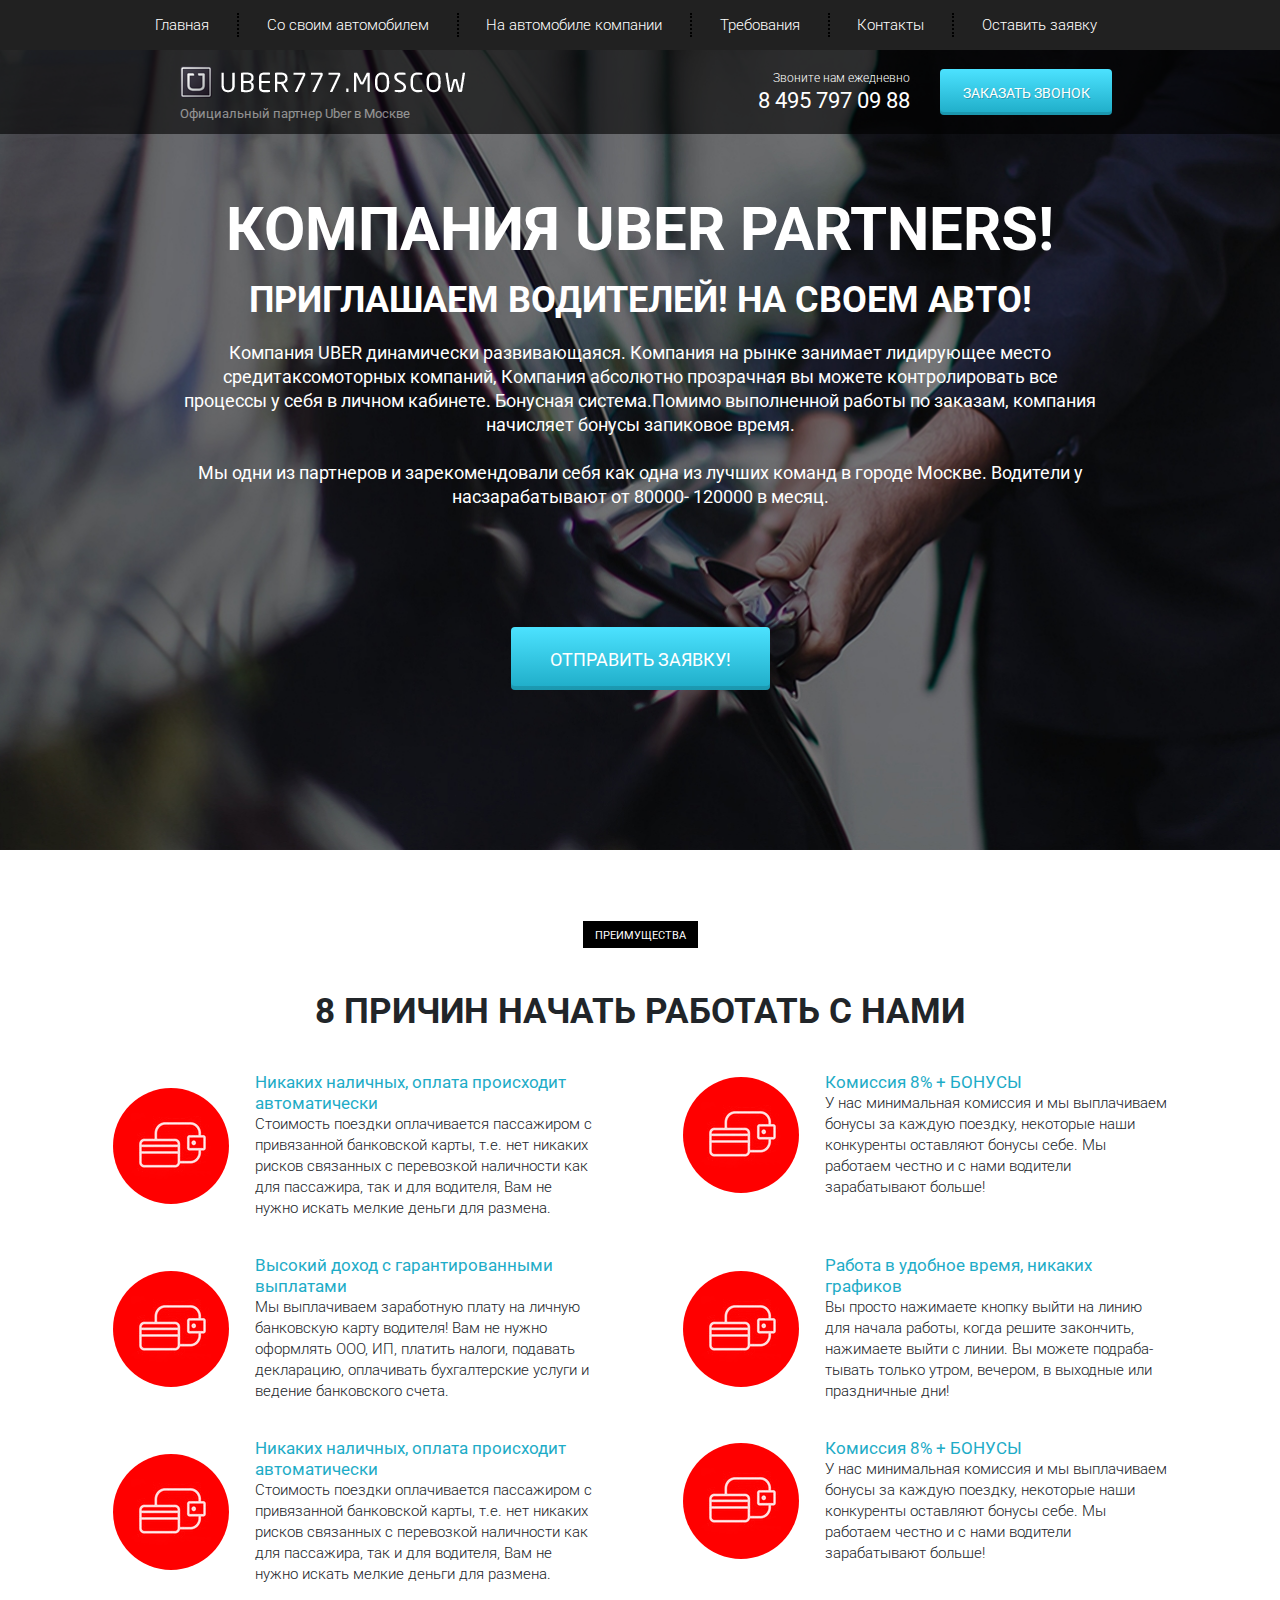
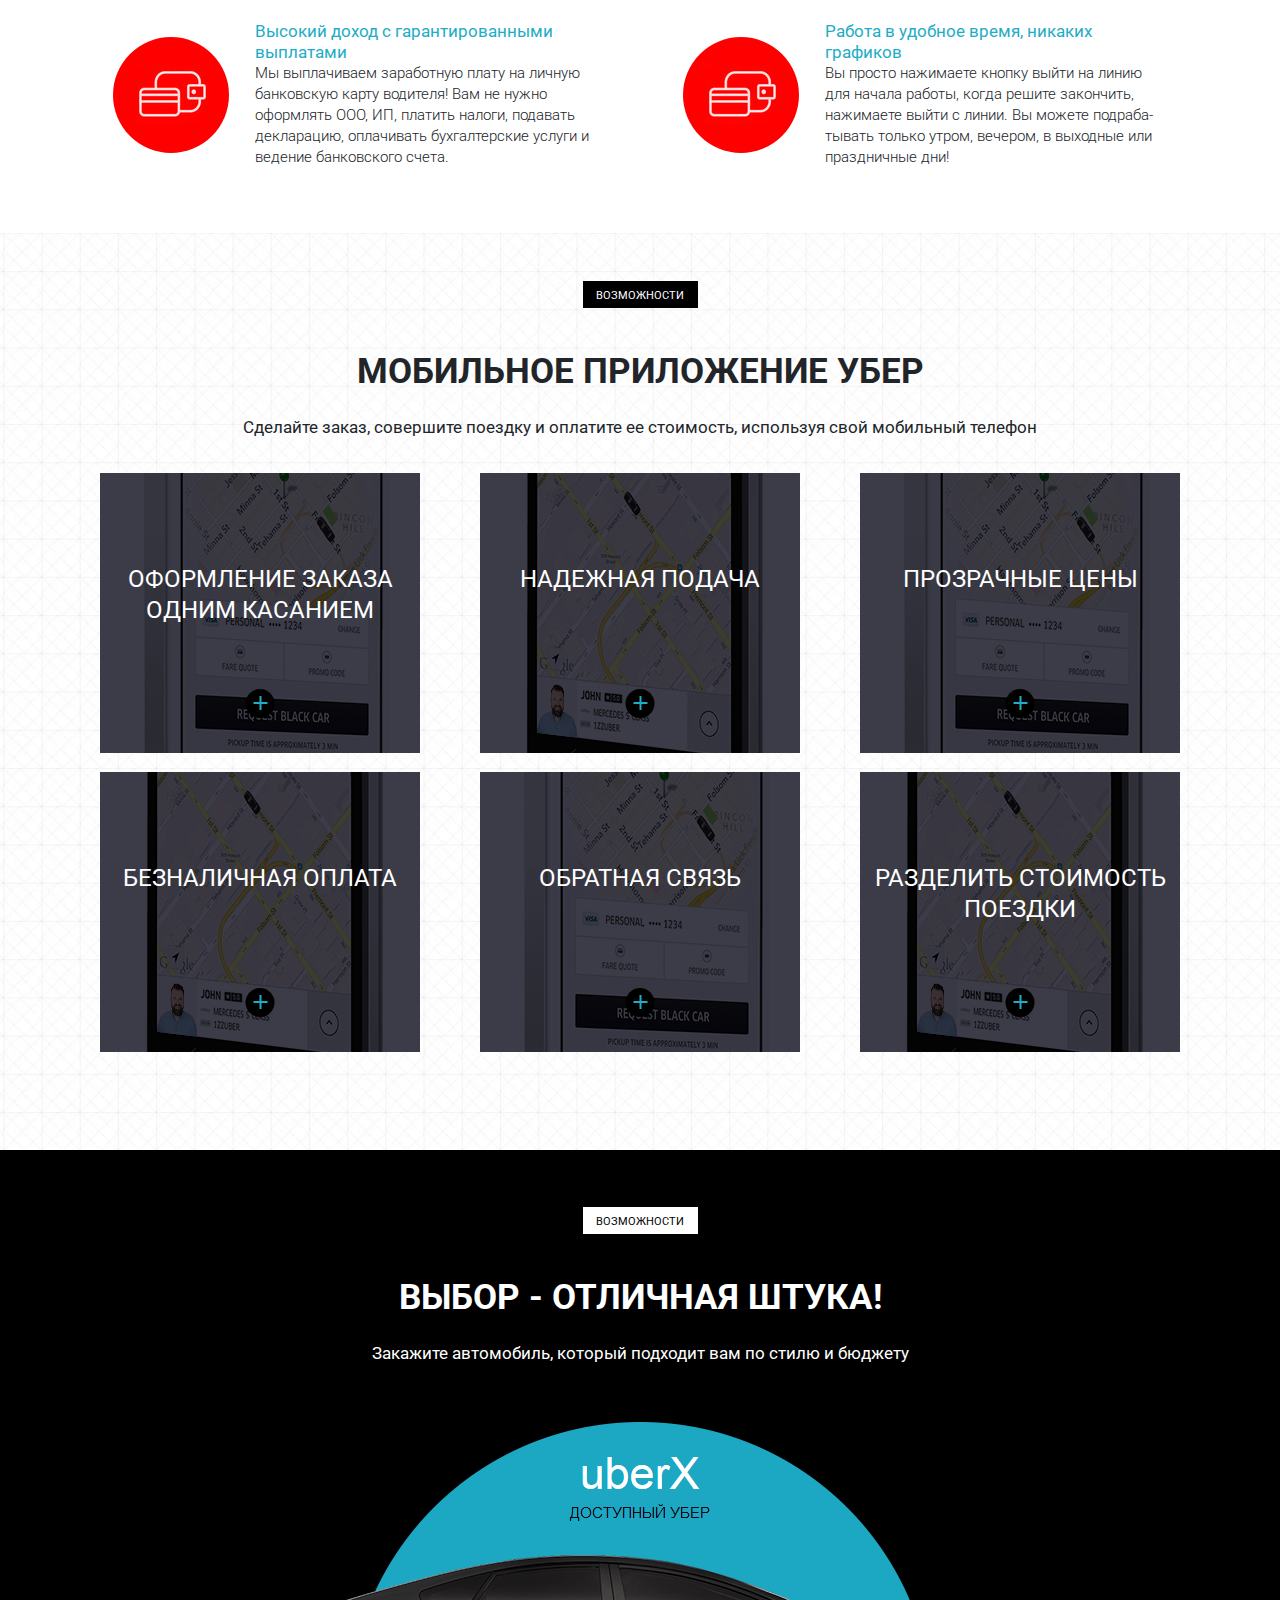
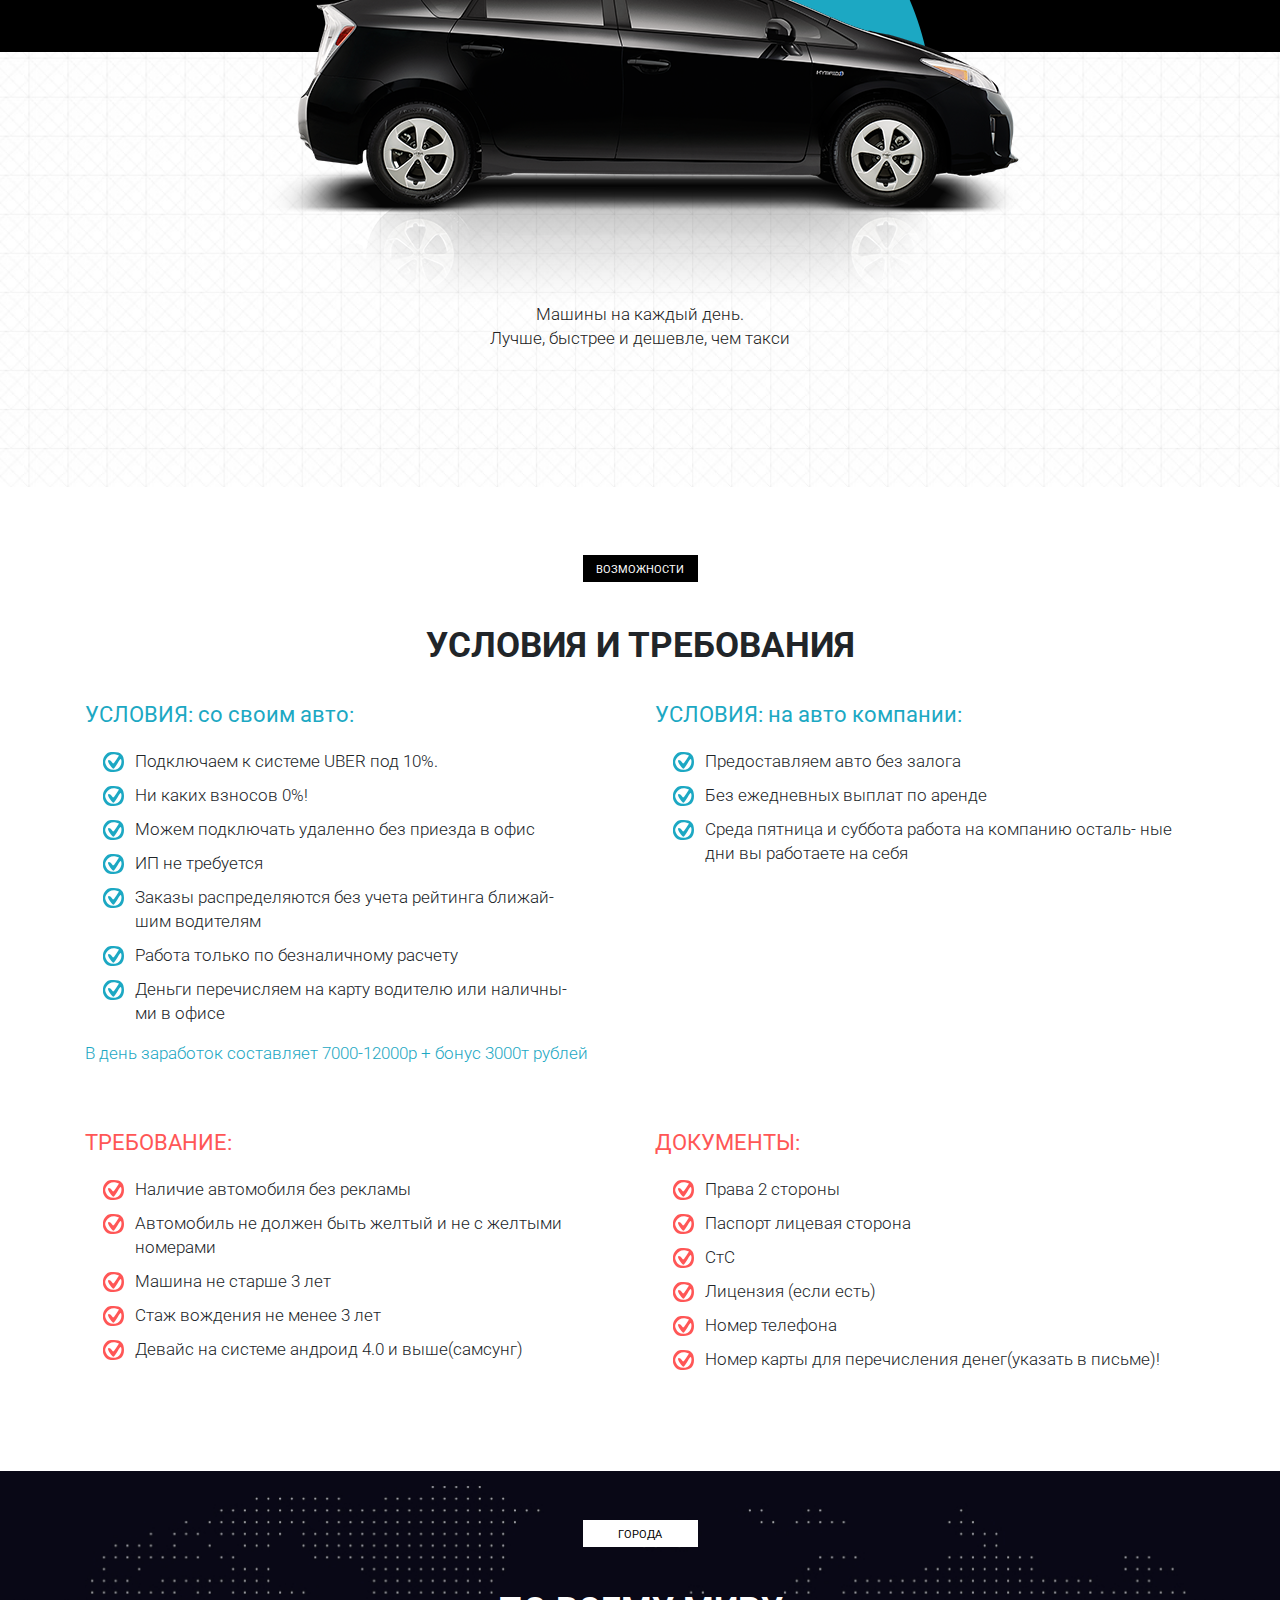
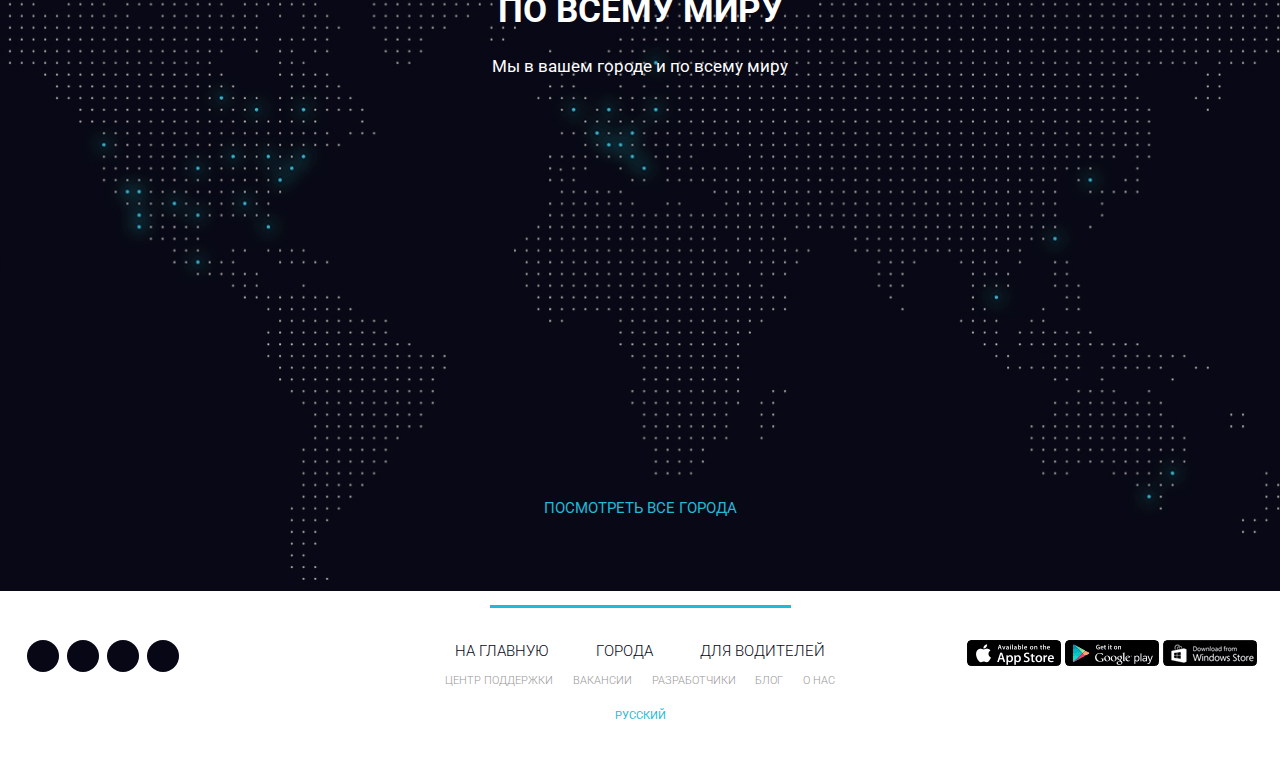
<file: src/index.html>
<!DOCTYPE html>
<html lang="en">
<head>
    <meta charset="UTF-8">
    <meta name="viewport" content="width=device-width, initial-scale=1.0">
    <title>Document</title>
    <link rel="shortcut icon" href="icons/favicon.ico" type="image/x-icon">
    <link href="https://fonts.googleapis.com/css2?family=Roboto:wght@100;300;400&display=swap"  rel="stylesheet">
    <link rel="stylesheet" href="css/bootstrap-reboot.min.css">
    <link rel="stylesheet" href="css/bootstrap-grid.min.css">
    <link rel="stylesheet" href="https://use.fontawesome.com/releases/v5.8.2/css/all.css" integrity="sha384-oS3vJWv+0UjzBfQzYUhtDYW+Pj2yciDJxpsK1OYPAYjqT085Qq/1cq5FLXAZQ7Ay" crossorigin="anonymous">
    <!-- <link rel="stylesheet" href="css/font.css"> -->
    <link rel="stylesheet" href="css/style.min.css">
</head>
<body>
    <header>
        <nav>
            <div class="container">
                <ul class="menu ">
                    <li class="menu_item"><a href="#" class="menu_link">Главная</a></li>
                    <li class="menu_item"><a href="#require" class="menu_link">Со своим автомобилем</a></li>
                    <li class="menu_item"><a href="#require" class="menu_link">На автомобиле компании</a></li>
                    <li class="menu_item"><a href="#" class="menu_link">Требования</a></li>
                    <li class="menu_item"><a href="#" class="menu_link">Контакты</a></li>
                    <li class="menu_item"><a href="#" class="menu_link">Оставить заявку</a></li>
                </ul>
            </div>
            <div class="hamburger">
                <span></span>
                <span></span>
                <span></span>

            </div>
        </nav>
        <div class="subheader">
            <div class="container">
               <div class="row">
                    <div class="col-6 col-md-4 offset-md-1">
                        <a href="#" class="subheader_logo"><img src="icons/uber777.png" alt="logo"></a>
                        <div class="subheader_official">Официальный партнер Uber в Москве</div>
                    </div>
                    <div class="xs-hidden col-md-3 offset-md-1 col-xl-2 offset-xl-2">
                        <div class="subheader_call">Звоните нам ежедневно</div>
                        <a href="tell: 84957970988" class="subheader_phone">8 495 797 09 88</a>
                    </div>
                    <div class="col-6 col-md-3 col-lg-2">
                        <a href="tell: 84957970988" class="xs-visible subheader_phone">8 495 797 09 88</a>
                        <button class="subheader_btn">заказать звонок</button>
                    </div>
               </div>

            </div>
            
        </div>
    </header>
    <section class="promo">
        <div class="container">
            <div class="row">
                <div class="col-md-12 offset-md-0 col-lg-10 offset-lg-1">
                    <h1 class="promo_header">КОМПАНИЯ UBER PARTNERS!</h1>
                    <h2 class="promo_subheader">ПРИГЛАШАЕМ ВОДИТЕЛЕЙ! НА СВОЕМ АВТО!</h2>
                    <div class="promo_descr">Компания UBER  динамически развивающаяся.
                         Компания на рынке занимает лидирующее место средитаксомоторных компаний,
                         Компания абсолютно прозрачная вы можете контролировать все процессы у себя в личном кабинете. 
                         Бонуcная система.Помимо выполненной работы по заказам, компания начисляет бонусы запиковое время.
                        <br><br>
                         Мы одни из партнеров и зарекомендовали себя как одна из лучших команд в городе Москве. 
                          Водители у насзарабатывают от 80000- 120000 в месяц.
                    </div>
                    <button class="promo_btn">ОТПРАВИТЬ ЗАЯВКУ!</button>
                </div>
            </div>
        </div>
    </section>

    <section class="advant">
        <div class="container">
            <div class="label">преимущества</div>
            <div class="title">8 причин начать работать с нами</div>
            <div class="row">
                <div class="col-md-6">
                    <div class="advant_item">
                        <div class="advant_img">
                            <img src="icons/Layer 1.png" alt="">
                        </div>
                        <div class="advant_text">
                            <div class="text_header">Никаких наличных, оплата происходит автоматически</div>
                            <div class="text_subheader">Стоимость поездки оплачивается пассажиром с привязанной банковской карты, т.е. нет никаких рисков связанных с перевозкой наличности как для пассажира, так и для водителя, Вам не нужно искать мелкие деньги для размена.</div>
                        </div>
                    </div>
                </div>
                <div class="col-md-6">
                    <div class="advant_item">
                        <div class="advant_img">
                            <img src="icons/Layer 1.png" alt="">
                        </div>
                        <div class="advant_text">
                            <div class="text_header">Комиссия 8% + БОНУСЫ</div>
                            <div class="text_subheader">У нас минимальная комиссия и мы выплачиваем бонусы за каждую поездку, некоторые наши конкуренты оставляют бонусы себе. Мы работаем честно и с нами водители зарабатывают больше!</div>
                        </div>
                    </div>
                </div>
                <div class="col-md-6">
                    <div class="advant_item">
                        <div class="advant_img">
                            <img src="icons/Layer 1.png" alt="">
                        </div>
                        <div class="advant_text">
                            <div class="text_header">Высокий доход с гарантированными выплатами </div>
                            <div class="text_subheader">Мы выплачиваем заработную плату на личную банковскую карту водителя! Вам не нужно оформлять ООО, ИП, платить налоги, подавать декларацию, оплачивать бухгалтерские услуги и ведение банковского счета.</div>
                        </div>
                    </div>
                </div>
                <div class="col-md-6">
                    <div class="advant_item">
                        <div class="advant_img">
                            <img src="icons/Layer 1.png" alt="">
                        </div>
                        <div class="advant_text">
                            <div class="text_header">Работа в удобное время, никаких графиков</div>
                            <div class="text_subheader">Вы просто нажимаете кнопку выйти на линию для начала работы, когда решите закончить, нажимаете выйти с линии. Вы можете подраба-
                                тывать только утром, вечером, в выходные или праздничные дни! </div>
                        </div>
                    </div>   
                </div>
                <div class="col-md-6">
                    <div class="advant_item">
                        <div class="advant_img">
                            <img src="icons/Layer 1.png" alt="">
                        </div>
                        <div class="advant_text">
                            <div class="text_header">Никаких наличных, оплата происходит автоматически</div>
                            <div class="text_subheader">Стоимость поездки оплачивается пассажиром с привязанной банковской карты, т.е. нет никаких рисков связанных с перевозкой наличности как для пассажира, так и для водителя, Вам не нужно искать мелкие деньги для размена.</div>
                        </div>
                    </div>
                </div>
                <div class="col-md-6">
                    <div class="advant_item">
                        <div class="advant_img">
                            <img src="icons/Layer 1.png" alt="">
                        </div>
                        <div class="advant_text">
                            <div class="text_header">Комиссия 8% + БОНУСЫ</div>
                            <div class="text_subheader">У нас минимальная комиссия и мы выплачиваем бонусы за каждую поездку, некоторые наши конкуренты оставляют бонусы себе. Мы работаем честно и с нами водители зарабатывают больше!</div>
                        </div>
                    </div>
                </div>
                <div class="col-md-6">
                    <div class="advant_item">
                        <div class="advant_img">
                            <img src="icons/Layer 1.png" alt="">
                        </div>
                        <div class="advant_text">
                            <div class="text_header">Высокий доход с гарантированными выплатами </div>
                            <div class="text_subheader">Мы выплачиваем заработную плату на личную банковскую карту водителя! Вам не нужно оформлять ООО, ИП, платить налоги, подавать декларацию, оплачивать бухгалтерские услуги и ведение банковского счета.</div>
                        </div>
                    </div>
                </div>
                <div class="col-md-6">
                    <div class="advant_item">
                        <div class="advant_img">
                            <img src="icons/Layer 1.png" alt="">
                        </div>
                        <div class="advant_text">
                            <div class="text_header">Работа в удобное время, никаких графиков</div>
                            <div class="text_subheader">Вы просто нажимаете кнопку выйти на линию для начала работы, когда решите закончить, нажимаете выйти с линии. Вы можете подраба-
                                тывать только утром, вечером, в выходные или праздничные дни! </div>
                        </div>
                    </div>   
                </div>       
            </div>
        </div>
    </section>

    
    <section class="mobile">
        <div class="container">
            <div class="label">Возможности</div>
            <div class="title">мобильное приложение убер</div>
            <div class="subtitle">Сделайте заказ, совершите поездку и оплатите ее стоимость, используя свой мобильный телефон</div>
            <div class="row">
                <div class="col-md-6 col-lg-4">
                    <div class="mobile_item mobile_item_1">
                        <div class="mobile_item_subtitle">оформление заказа одним касанием</div>
                        <div class="mobile_item_plus"></div>
                    </div>
                </div>
                <div class="col-md-6 col-lg-4">
                    <div class="mobile_item mobile_item_2">
                        <div class="mobile_item_subtitle">надежная подача</div>
                        <div class="mobile_item_plus"></div>
                    </div>
                </div>
                <div class="col-md-6 col-lg-4">
                    <div class="mobile_item mobile_item_3">
                        <div class="mobile_item_subtitle">прозрачные цены</div>
                        <div class="mobile_item_plus"></div>
                    </div>
                </div>
                <div class="col-md-6 col-lg-4">
                    <div class="mobile_item mobile_item_4">
                        <div class="mobile_item_subtitle">безналичная оплата</div>
                        <div class="mobile_item_plus"></div>
                    </div>
                </div>
                <div class="col-md-6 col-lg-4">
                    <div class="mobile_item mobile_item_5">
                        <div class="mobile_item_subtitle">обратная связь</div>
                        <div class="mobile_item_plus"></div>
                    </div>
                </div>
                <div class="col-md-6 col-lg-4">
                    <div class="mobile_item mobile_item_6">
                        <div class="mobile_item_subtitle">разделить стоимость поездки</div>
                        <div class="mobile_item_plus"></div>
                    </div>
                </div>
            </div>

        </div>
    </section>
    

    
    <section class="car">
        <div class="container">
            <div class="car_black"></div>
            <div class="label label_white">возможности</div>
            <h2 class="title title_white hidden-320">Выбор - отличная штука!</h2>
            <div class="subtitle subtitle_white">Закажите автомобиль, который подходит вам по стилю и бюджету</div>
            <img src="img/car.png" alt="" class="car_img">
            <div class="car_descr">Машины на каждый день. <br>  Лучше, быстрее и дешевле, чем такси</div>
        </div>
    </section>

    <section class="require" id="require">
        <div class="container">
            <div class="label">Возможности</div>
            <div class="title">условия и требования</div>
        <div class="row">
            <div class="col-md-6">
                <div class="require_block">
                    <div class="require_title">УСЛОВИЯ: со своим авто:</div>
                <ul class="require_list">
                    <li>Подключаем к системе UBER  под 10%.</li>
                    <li>Ни каких взносов  0%!</li>
                    <li>Можем подключать удаленно без приезда в офис</li>
                    <li>ИП не требуется</li>
                    <li>Заказы распределяются без учета рейтинга ближай-
                        <br>
                        шим водителям</li>
                    <li>Работа только по безналичному расчету</li>
                    <li>Деньги перечисляем на карту водителю или наличны-
                        <br>
                    ми в офисе</li>
                </ul>
                <div class="require_descr">В день заработок составляет 7000-12000р + бонус 3000т рублей</div>
                </div>
            </div>
            <div class="col-md-6">
                <div class="require_block">
                    <div class="require_title">УСЛОВИЯ: на авто компании:
                    </div>
                    <ul class="require_list">
                        <li>Предоставляем авто без залога</li>
                        <li>Без ежедневных выплат по аренде</li>
                        <li>Среда пятница и суббота работа на компанию осталь-
                            ные дни вы работаете на себя</li>
                    </ul>
                </div>
                
            </div>
            <div class="col-md-6">
                <div class="require_block require_block_nmb warning">
                    <div class="require_title">ТРЕБОВАНИЕ:</div>
                    <ul class="require_list">
                        <li>Наличие автомобиля без рекламы</li>
                        <li>Автомобиль не должен быть желтый и не с желтыми 
                            номерами</li>
                        <li>Машина не старше 3 лет</li>
                        <li>Стаж вождения не менее 3 лет</li>
                        <li>Девайс на системе андроид 4.0 и выше(самсунг)</li>
                    </ul>
                </div>
            </div>
            <div class="col-md-6">
                <div class="require_block require_block_nmb warning">
                    <div class="require_title">ДОКУМЕНТЫ:</div>
                    <ul class="require_list">
                        <li>Права 2 стороны</li>
                        <li>Паспорт лицевая сторона</li>
                        <li>СтС</li>
                        <li>Лицензия (если есть)</li>
                        <li>Номер телефона</li>
                        <li>Номер карты для перечисления денег(указать в письме)!</li>
                    </ul>
                </div>
            </div>
        </div>
        </div>
    </section>

    <section class="world">
        <div class="container">           
            <div class="label label_white">ГОРОДА</div>
            <h2 class="title title_white">ПО ВСЕМУ МИРУ</h2>
            <div class="subtitle subtitle_white">Мы в вашем городе и по всему миру</div> 
            <a href="#" class="world_link">посмотреть все города</a>
        </div>     
    </section>

    <footer>
        <div class="footer_divider"></div>
        
        <div class="footer_wrapper">
            <div>
                <div class="footer_social">
                    <a href="#" class="footer_social_item">
                        <i class="fab fa-facebook-f"></i>
                    </a>
                    <a href="#" class="footer_social_item">
                        <i class="fab fa-twitter"></i>
                    </a>
                    <a href="#" class="footer_social_item">
                        <i class="fab fa-linkedin"></i>
                    </a>
                    <a href="#" class="footer_social_item">
                        <i class="fab fa-instagram"></i>
                    </a>
                </div>
            </div>
            <div>
                <div class="footer_links">
                    <div class="footer_links_main">
                        <a href="#">на главную</a>
                        <a href="#">города</a>
                        <a href="#">для водителей</a>
                    </div>
                    <div class="footer_links_sub">
                        <a href="#">центр поддержки</a>
                        <a href="#">вакансии</a>
                        <a href="#">разработчики</a>
                        <a href="#">блог</a>
                        <a href="#">о нас</a>
                    </div>
                    <a href="#" class="footer_links_lang">Русский</a>
                </div>
                
            </div>
            <div>
                <div class="footer_mobile">
                    <a href="#">
                        <img src="img/app_store.png" alt="App Store">
                    </a>
                    <a href="#">
                        <img src="img/google_play.png" alt="Google play">
                    </a>
                    <a href="#">
                        <img src="img/windows_store.png" alt="Windows store">
                    </a>
                </div>
            </div>
        </div>
    </footer>
    <script src="js/script.js"></script>
    
  
</body>
</html>
</file>
<file: src/css/font.css>
@font-face {
  font-family: 'icomoon';
  src:  url('../fonts/icomoon.eot?hgdwbn');
  src:  url('../fonts/icomoon.eot?hgdwbn#iefix') format('embedded-opentype'),
    url('../fonts/icomoon.ttf?hgdwbn') format('truetype'),
    url('../fonts/icomoon.woff?hgdwbn') format('woff'),
    url('../fonts/icomoon.svg?hgdwbn#icomoon') format('svg');
  font-weight: normal;
  font-style: normal;
  font-display: block;
}

[class^="icon-"], [class*=" icon-"] {
  /* use !important to prevent issues with browser extensions that change fonts */
  font-family: 'icomoon' !important;
  /* speak: none; */
  font-style: normal;
  font-weight: normal;
  font-variant: normal;
  text-transform: none;
  line-height: 1;

  /* Better Font Rendering =========== */
  -webkit-font-smoothing: antialiased;
  -moz-osx-font-smoothing: grayscale;
}

.icon-linkedin:before {
  content: "\e900";
}
.icon-instagram-1:before {
  content: "\e901";
}
.icon-facebook-f:before {
  content: "\e902";
}
.icon-instagram:before {
  content: "\e903";
}
</file>
<file: src/css/style.min.css>
*{font-family:"Roboto",sans-serif}header{position:relative;height:50px}nav{position:fixed;width:100%;height:50px;background-color:#212121;z-index:5}.hamburger{display:none}.menu{display:-webkit-box;display:-ms-flexbox;display:flex;-webkit-box-pack:justify;-ms-flex-pack:justify;justify-content:space-between;padding:13px 70px;margin:0;list-style-type:none}.menu_link{font-size:15px;font-weight:300;color:#fff}.menu_link:hover{text-decoration:none;color:#1eacc7}.menu_item{border-right:2px dotted #000;padding-right:28px}.menu_item:last-child{border-right:none}.subheader{position:absolute;top:50px;width:100%;height:84px;background-color:rgba(0,0,0,.6)}.subheader_logo{display:block;max-width:100%;margin-top:16px}.subheader_official{margin-top:6px;opacity:.5;font-size:13px;font-weight:400;color:#fff}.subheader_call{margin-top:19px;font-size:12px;font-weight:300;text-align:right;color:#fff}.subheader_phone{display:block;margin-top:8px;font-size:22px;font-weight:400;text-align:right;color:#fff;line-height:12px}.subheader_btn{margin-top:19px;font-size:14px;font-weight:400;line-height:46px;text-align:center;text-transform:uppercase;color:#fff;text-shadow:1px 1px 0 rgba(0,0,0,.21);width:172px;height:46px;border:none;border-radius:4px;background-image:-webkit-gradient(linear, left bottom, left top, from(#1EACC7), to(#4CE2FF));background-image:linear-gradient(to top, #1EACC7 0%, #4CE2FF 100%);-webkit-box-shadow:inset 0 -3px 0 rgba(0,0,0,.12);box-shadow:inset 0 -3px 0 rgba(0,0,0,.12)}.subheader_btn:hover{background-image:none;background-color:#1eacc7}.promo{min-height:800px;background:url(../img/bg/main_bg.jpg) center center/cover no-repeat;padding:150px 0 135px 0}.promo_header{line-height:60px;font-size:60px;font-weight:700;text-align:center;text-transform:uppercase;color:#fff;margin:0px}.promo_subheader{font-size:36px;font-weight:700;line-height:36px;text-align:center;text-transform:uppercase;color:#fff;margin:0px;margin-top:22px}.promo_descr{font-size:18px;font-weight:400;line-height:24px;text-align:center;color:#fff;margin-top:23px}.promo_btn{display:block;margin:118px auto 0 auto;width:259px;height:63px;border:none;border-radius:4px;background-image:-webkit-gradient(linear, left bottom, left top, from(#1EACC7), to(#4CE2FF));background-image:linear-gradient(to top, #1EACC7 0%, #4CE2FF 100%);-webkit-box-shadow:inset 0 -4px 0 rgba(0,0,0,.12);box-shadow:inset 0 -4px 0 rgba(0,0,0,.12);font-size:18px;font-weight:400;line-height:63px;text-transform:uppercase;text-align:center;color:#fff;-webkit-transition:.5s all;transition:.5s all}.promo_btn:hover{background-image:none;background-color:#1eacc7}.promo_btn:hover{color:#000}.promo_btn:active{background-image:-webkit-gradient(linear, left bottom, left top, from(#1EACC7), to(#41d012));background-image:linear-gradient(to top, #1EACC7 0%, #41d012 100%)}.promo_btn:focus{color:red}.advant{padding:71px 0 65px 0}.label{position:relative;margin:0 auto;width:115px;height:27px;background:#000;text-transform:uppercase;font-size:11px;font-weight:400;line-height:29px;text-align:center;color:#fff;z-index:2}.label_white{background-color:#fff;color:#000}.title{position:relative;margin-top:40px;text-transform:uppercase;font-size:35px;font-weight:700;line-height:48px;text-align:center;z-index:2}.title_white{color:#fff}.subtitle{position:relative;margin-top:19px;font-size:17px;font-weight:400;letter-spacing:0px;text-align:center;z-index:2}.subtitle_white{color:#fff}.advant_item{display:-webkit-box;display:-ms-flexbox;display:flex;-webkit-box-pack:center;-ms-flex-pack:center;justify-content:center;-webkit-box-align:center;-ms-flex-align:center;align-items:center;margin-top:36px}.advant_img{display:-webkit-box;display:-ms-flexbox;display:flex;-webkit-box-pack:center;-ms-flex-pack:center;justify-content:center;-webkit-box-align:center;-ms-flex-align:center;align-items:center;margin-right:26px;width:116px;height:116px;background:#1eacc7;border-radius:100%}.advant_img:nth-child(1){background-color:red}.advant_text{width:343px}.advant .text_header{font-size:17px;font-weight:400;line-height:21px;letter-spacing:0px;text-align:left;color:#1eacc7}.advant .text_subheader{font-size:15px;font-weight:300;line-height:21px;letter-spacing:0px;text-align:left}.mobile{min-height:864px;padding:48px 0 79px 0;background:url("../img/bg/mobile_app.png") center center/cover no-repeat}.mobile .row{margin-top:32px}.mobile_item{position:relative;width:320px;height:280px;margin:0 auto;margin-bottom:19px;padding-top:91px}.mobile_item_1{background:url("../img/bg/mobile_screen_1.jpg") center center/cover no-repeat}.mobile_item_2{background:url("../img/bg/mobile_screen_2.jpg") center center/cover no-repeat}.mobile_item_3{background:url("../img/bg/mobile_screen_1.jpg") center center/cover no-repeat}.mobile_item_4{background:url("../img/bg/mobile_screen_2.jpg") center center/cover no-repeat}.mobile_item_5{background:url("../img/bg/mobile_screen_1.jpg") center center/cover no-repeat}.mobile_item_6{background:url("../img/bg/mobile_screen_2.jpg") center center/cover no-repeat}.mobile_item_subtitle{font-size:24px;font-weight:400;line-height:31px;text-align:center;color:#fff;text-transform:uppercase}.mobile_item_plus{display:-webkit-box;display:-ms-flexbox;display:flex;-webkit-box-pack:center;-ms-flex-pack:center;justify-content:center;-webkit-box-align:center;-ms-flex-align:center;align-items:center;position:absolute;bottom:35px;left:50%;-webkit-transform:translateX(-50%);transform:translateX(-50%);width:29px;height:29px;background-color:#000;margin:0 auto;border-radius:100%;cursor:pointer}.mobile_item_plus:before{content:"";display:block;width:14px;height:2px;background-color:#1eacc7}.mobile_item_plus:after{content:"";position:absolute;left:50%;-webkit-transform:translateX(-50%);transform:translateX(-50%);display:block;height:14px;width:2px;background-color:#1eacc7;-webkit-transition:1s all;transition:1s all}.mobile_item_plus:hover:before,.mobile_item_plus:hover::after{background-color:#ff5656}.car{position:relative;min-height:898px;padding:57px 0 137px 0;background:url("../img/bg/mobile_app.png") center center/cover no-repeat}.car_black{position:absolute;top:0;left:0;width:100%;background-color:#000;height:502px;z-index:1}.car_img{position:relative;display:block;margin:56px auto 0 auto;z-index:2}.car_descr{font-size:17px;font-weight:300;line-height:24px;text-align:center;color:#222}.require{padding:68px 0 84px 0}.require_block{margin:33px 0}.require_block_nmb{margin-bottom:0px}.require_title{font-size:22px;font-weight:400;line-height:24px;color:#1ca8c3}.require_descr{font-size:17px;font-weight:300;line-height:24px;color:#1ca8c3}.require_list{list-style-type:none;padding-left:50px;margin-top:22px}.require_list li{position:relative;font-size:17px;font-weight:300;line-height:24px;margin-bottom:10px}.require_list li:before{content:"";display:inline-block;position:absolute;left:-32px;top:3px;width:21px;height:20px;background:url("../icons/check_blue.svg") center center/cover no-repeat}.require .warning .require_title{color:#ff5656}.require .warning .require_list li::before{background:url("../icons/check_red.svg") center center/cover no-repeat}.world{position:relative;min-height:720px;padding:49px 0;background:url("../img/bg/map.jpeg") center center/cover no-repeat}.world_link{position:absolute;left:50%;-webkit-transform:translateX(-50%);transform:translateX(-50%);bottom:49px;font-size:15px;font-weight:400;line-height:68px;color:#1fbad6;text-transform:uppercase;text-align:center}.world_link:hover{text-decoration:none;color:#fff}footer{padding:14px 23px 39px 23px}footer a:hover{text-decoration:none}.footer_divider{margin:0 auto;width:301px;height:3px;background:#1fbad6}.footer_wrapper{display:-webkit-box;display:-ms-flexbox;display:flex;-webkit-box-pack:justify;-ms-flex-pack:justify;justify-content:space-between;-webkit-box-align:start;-ms-flex-align:start;align-items:flex-start;padding-top:32px}.footer_wrapper>div{width:33%}.footer_wrapper>div:nth-child(3){display:-webkit-box;display:-ms-flexbox;display:flex;-webkit-box-pack:end;-ms-flex-pack:end;justify-content:flex-end}.footer_social{width:160px;display:-webkit-box;display:-ms-flexbox;display:flex;-webkit-box-pack:justify;-ms-flex-pack:justify;justify-content:space-between}.footer_social_item{display:-webkit-box;display:-ms-flexbox;display:flex;-webkit-box-pack:center;-ms-flex-pack:center;justify-content:center;-webkit-box-align:center;-ms-flex-align:center;align-items:center;margin:0 4px;width:32px;height:32px;background-color:#070716;border-radius:100%}.footer_social_item i{color:#fff}.footer_links{width:390px;margin:0 auto}.footer_links_main{display:-webkit-box;display:-ms-flexbox;display:flex;-webkit-box-pack:justify;-ms-flex-pack:justify;justify-content:space-between;padding:0 10px}.footer_links_main a{color:#070716;font-size:15px;font-weight:300;text-transform:uppercase}.footer_links_sub{display:-webkit-box;display:-ms-flexbox;display:flex;-webkit-box-pack:justify;-ms-flex-pack:justify;justify-content:space-between;margin-top:10px}.footer_links_sub a{color:#999;font-size:11px;font-weight:300;text-transform:uppercase}.footer_links_lang{display:block;margin:0 auto;color:#1fbad6;font-size:11px;font-weight:400;margin-top:19px;text-transform:uppercase;text-align:center}.xs-visible{display:none}@media(max-width: 1200px){.menu_item{padding-right:3px}.menu_link{font-size:13px}.promo_header{font-size:50px}.advant_item{-webkit-box-align:start;-ms-flex-align:start;align-items:flex-start}.advant_text{width:300px}.mobile_item{width:290px}.mobile_item_subtitle{font-size:22px}.car{padding:55px 0;min-height:840px}.require br{display:none}.footer_wrapper>div{width:50%}.footer_wrapper>div:nth-child(1){width:25%}.footer_wrapper>div:nth-child(3){width:25%;display:-webkit-box;display:-ms-flexbox;display:flex;-webkit-box-pack:end;-ms-flex-pack:end;justify-content:flex-end}.footer_mobile{display:-webkit-box;display:-ms-flexbox;display:flex}.footer_mobile a{margin:0 3px}.footer_mobile a img{width:100%}}@media(max-width: 991px){.menu_item{padding-right:8px}.menu_link{font-size:10px}.subheader_logo img{width:100%}.subheader_official{font-size:10px}.subheader_phone{font-size:18px}.subheader_btn{margin-top:21px;width:100%;height:40px}.promo_header{font-size:40px}.promo_subheader{font-size:30px}.advant_item{-webkit-box-orient:vertical;-webkit-box-direction:normal;-ms-flex-direction:column;flex-direction:column;-webkit-box-align:center;-ms-flex-align:center;align-items:center}.advant_img{margin-right:0}.advant_text{margin-top:20px;width:300px}.car_img{width:100%}.world{min-height:650px}.footer_wrapper{-ms-flex-wrap:wrap;flex-wrap:wrap}.footer_wrapper>div{width:100%;display:-webkit-box;display:-ms-flexbox;display:flex;-webkit-box-pack:center;-ms-flex-pack:center;justify-content:center;margin-bottom:20px}.footer_wrapper>div:nth-child(1){width:100%}.footer_wrapper>div:nth-child(3){width:100%;-webkit-box-pack:center;-ms-flex-pack:center;justify-content:center}}@media(max-width: 767px){.title{margin-top:25px}.menu{position:fixed;-webkit-box-orient:vertical;-webkit-box-direction:normal;-ms-flex-direction:column;flex-direction:column;-webkit-box-pack:center;-ms-flex-pack:center;justify-content:center;-webkit-box-align:center;-ms-flex-align:center;align-items:center;top:0;left:-100%;width:50%;height:100vh;padding:20px 15px;background-color:rgba(0,0,0,.8);-webkit-transition:.6s all;transition:.6s all}.menu_active{left:0}.menu_item{padding-right:0;border:none;margin:10px 0}.menu_link{font-size:20px}.hamburger{display:block;position:absolute;right:10px;top:50%;-webkit-transform:translateY(-50%);transform:translateY(-50%);width:26px;height:12px}.hamburger span{display:block;height:2px;width:100%;background-color:#fff;margin-bottom:2px;-webkit-transition:.5s all;transition:.5s all}.hamburger_active span{margin-bottom:-2px}.hamburger_active span:nth-child(1){-webkit-transform:translateY(3px) rotate(-45deg);transform:translateY(3px) rotate(-45deg)}.hamburger_active span:nth-child(2){display:none}.hamburger_active span:nth-child(3){-webkit-transform:translateY(3px) rotate(45deg);transform:translateY(3px) rotate(45deg)}.xs-hidden{display:none}.xs-visible{display:block}.subheader_phone{display:block;margin-top:10px;color:#fff;font-size:16px;font-weight:400;text-transform:uppercase;text-align:center}.subheader_btn{display:block;width:200px;height:40px;margin:0 auto;margin-top:10px}.promo_header{line-height:45px}.advant{padding:40px 0}.advant_text{width:350px}.advant .text_header{text-align:center}.advant .text_subheader{margin-top:19px}.mobile{padding:40px 0}.car{min-height:600px;padding:40px 0}.require{padding:40px 0}.world{min-height:450px}}@media(max-width: 575px){nav{height:30px}header{height:30px}.title{font-size:16px;margin-top:15px;line-height:16px}.subheader{top:30px;height:60px}.subheader_official{display:none}.subheader_logo{margin-top:16px}.subheader_phone{font-size:12px;font-weight:400;text-transform:uppercase;margin-top:11px}.subheader_btn{width:110px;height:22px;font-size:10px;line-height:22px;margin-top:6px}.promo{min-height:400px;padding:93px 0 35px 0}.promo_descr{display:none}.promo_header{font-size:30px;padding:0 24px;line-height:35px}.promo_subheader{font-size:20px;margin-top:33px;padding:0 10px;line-height:30px}.promo_btn{width:210px;height:50px;margin-top:72px;font-size:16px;line-height:50px}.menu{width:85%}.menu_item{width:100%;text-align:center;padding:5px 0}.menu_link{display:block}.hamburger_active span:nth-child(1){-webkit-transform:translateY(5px) rotate(-45deg);transform:translateY(5px) rotate(-45deg)}.hamburger_active span:nth-child(3){-webkit-transform:translateY(5px) rotate(45deg);transform:translateY(5px) rotate(45deg)}.advant{padding:22px 0 36px}.advant_item{margin-top:26px}.advant_img{width:100px;height:100px}.advant_text{width:100%;margin-top:27px}.advant .text_header{font-size:16px;text-align:left}.advant .text_subheader{margin-top:0}.mobile{padding:20px 0 40px}.mobile .row{margin-top:30px}.mobile_item{height:254px;padding:81px 40px 0 40px}.mobile_item_subtitle{font-size:18px;line-height:31px}.mobile_item_plus{bottom:28px}.mobile_item_plus:hover:before,.mobile_item_plus:hover:after{background-color:#1eacc7}.car{padding:25px 0 33px 0;min-height:390px;background:#000}.car_img{margin-top:35px}.car_descr{margin-top:23px;color:#fff;font-size:17px;font-weight:300;line-height:24px}.car_descr_black{display:none}.hidden-320{display:none}.require{padding:25px}.require_block{margin:30px 0 0 0}.require_title{font-size:16px}.require_list{padding-left:30px;margin-top:5px}.require_list li{font-size:14px;margin-bottom:5px;line-height:20px}.require_descr{font-size:14px;margin-top:15px}.world{min-height:360px;padding:25px 0 30px 0}.world_link{width:200px;display:block;bottom:30px;line-height:15px}.footer_divider{width:253px;margin:0 auto}.footer_wrapper{padding-top:22px}.footer_wrapper>div{margin-bottom:20px}.footer_wrapper>div:nth-child(1){-webkit-box-ordinal-group:3;-ms-flex-order:2;order:2}.footer_wrapper>div:nth-child(2){-webkit-box-ordinal-group:2;-ms-flex-order:1;order:1}.footer_wrapper>div:nth-child(3){-webkit-box-ordinal-group:4;-ms-flex-order:3;order:3}.footer_links{width:290px}.footer_links_main{padding:0;font-size:14px}.footer_links_sub{-ms-flex-wrap:wrap;flex-wrap:wrap;-webkit-box-pack:center;-ms-flex-pack:center;justify-content:center}.footer_links_sub a{margin:0 7px}.footer_links_lang{margin-top:10px}}/*# sourceMappingURL=style.min.css.map */
</file>
